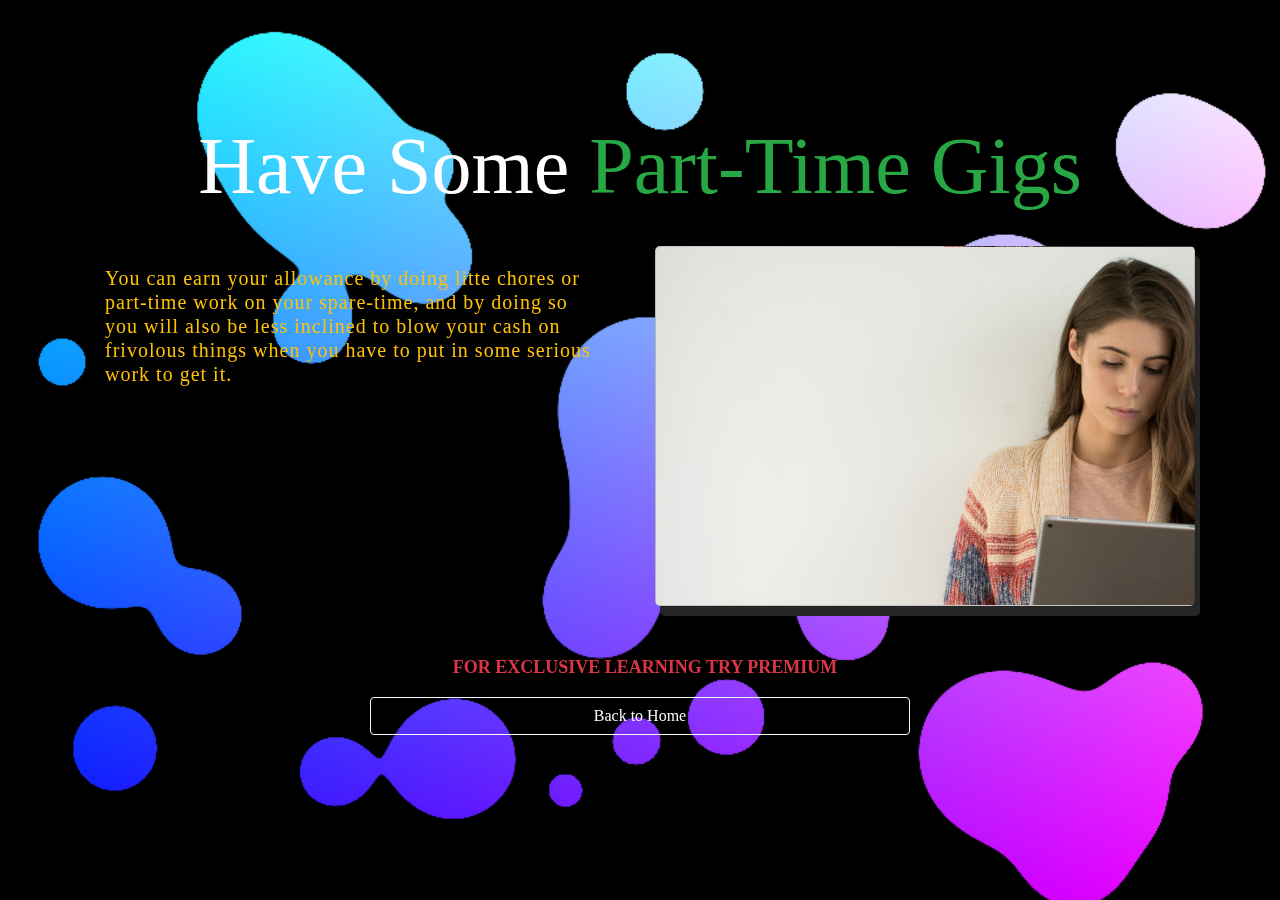
<file: gigs.html>
<html>
    <head>
        <title>Protips</title>
        <meta charset="UTF-8">
        <link rel="icon" href="./img/logo.jpeg" type="image/icon type">
        <meta name="viewport" content="width=device-width, initial-scale=1">
        <link href="https://stackpath.bootstrapcdn.com/bootstrap/4.5.2/css/bootstrap.min.css" rel="stylesheet">
        <link rel="stylesheet" href="https://cdnjs.cloudflare.com/ajax/libs/animate.css/3.7.2/animate.min.css"/>
        <link rel="stylesheet" href="style2.css">
        <link rel="stylesheet" href="https://use.fontawesome.com/releases/v5.2.0/css/all.css">
        <style>
            nav.sticky{
                padding: 5px 0px;
            }
        </style>

    </head>
    <body>
        <!-- box -->
        <div class="box pb-5">
            <div class="container">
                <h1 class="text-white text-center pb-4" style="font-size: 80px;">Have Some <span class="text-success">Part-Time Gigs</span></h1>
                <div class="row">
                    <div class="bcontain1 col-lg-6">
                        <div class="card" style="width: 100%;">
                            <div class="card-body">
                              <h5 class="card-text text-warning">You can earn your allowance by doing litte chores or part-time work on your spare-time, and by doing so you will also be less inclined to blow your cash on frivolous things when you have to put in some serious work to get it.</h5>
                            </div>
                        </div>
                    </div>
                    <div class="bcontain2 col-lg-6">
                        <div class="card text-center" style="width: 100%; background-image: url('img/1.jpg'); background-size: cover;"></div>
                    </div>
                </div>
                <a href="premium.html" class="nav-link pt-5 text-center text-danger">For Exclusive Learning try Premium</a>
                <div class="row mt-2">
                  <div class="col-lg-3"></div>
                  <div class="col-lg-6">
                    <a href="index.html" class="btn container btn-outline-light">Back to Home</a>
                  </div>
                  <div class="col-lg-3"></div>
                </div>
            </div>
        </div>



        <script src="https://code.jquery.com/jquery-3.5.1.slim.min.js"></script>
        <script src="https://cdn.jsdelivr.net/npm/popper.js@1.16.1/dist/umd/popper.min.js"></script>
        <script src="https://stackpath.bootstrapcdn.com/bootstrap/4.5.2/js/bootstrap.min.js"></script>
        <script type="text/javascript">
            window.addEventListener("scroll",function(){
              var nav=document.querySelector("nav");
              nav.classList.toggle("sticky", window.scrollY>0);
            })
        </script>
        <script src="metaballs.js"></script>
    </body>
</html>
</file>
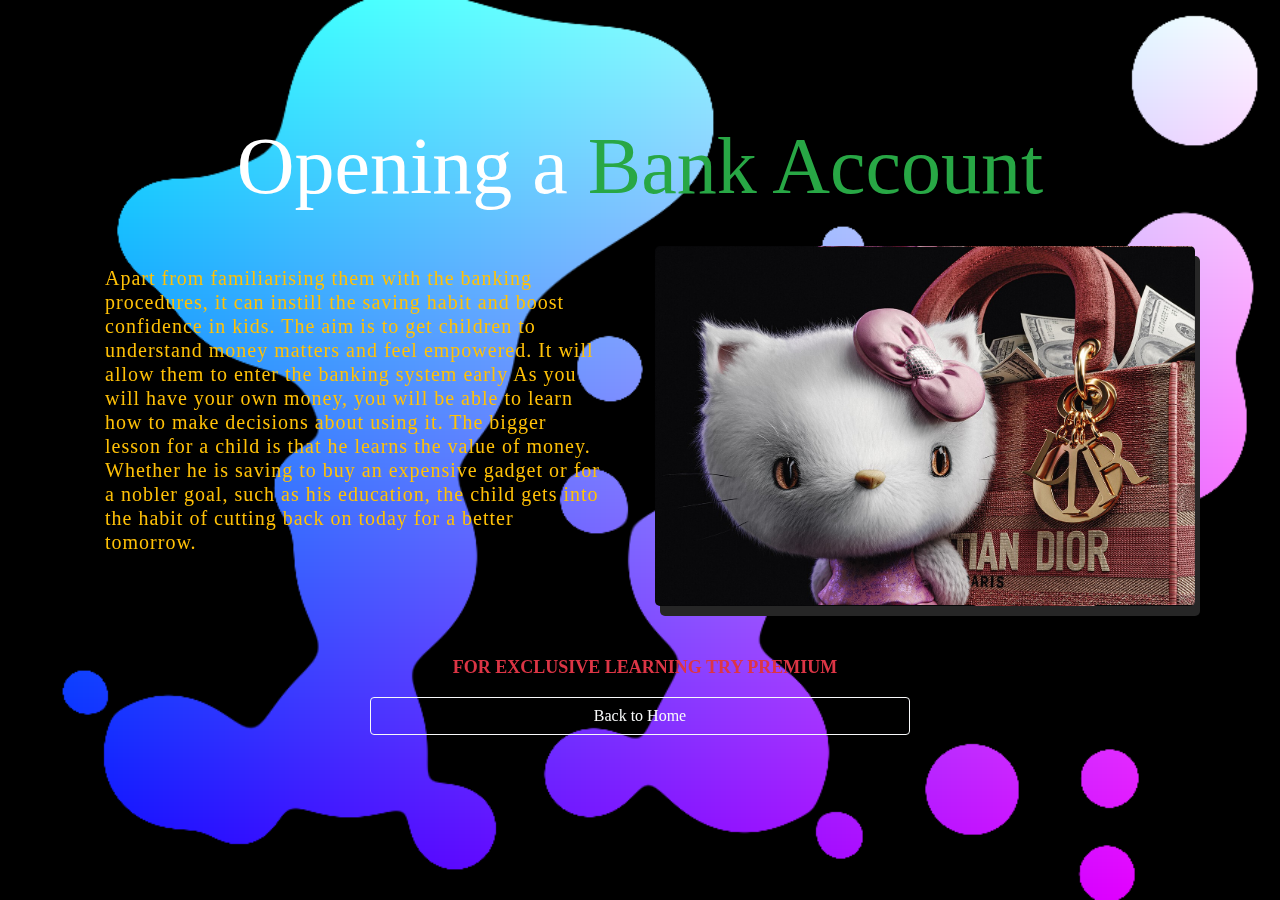
<file: openbank.html>
<html>
    <head>
        <title>Protips - Banking</title>
        <meta charset="UTF-8">
        <link rel="icon" href="./img/logo.jpeg" type="image/icon type">
        <meta name="viewport" content="width=device-width, initial-scale=1">
        <link href="https://stackpath.bootstrapcdn.com/bootstrap/4.5.2/css/bootstrap.min.css" rel="stylesheet">
        <link rel="stylesheet" href="https://cdnjs.cloudflare.com/ajax/libs/animate.css/3.7.2/animate.min.css"/>
        <link rel="stylesheet" href="style2.css">
        <link rel="stylesheet" href="https://use.fontawesome.com/releases/v5.2.0/css/all.css">
        <style>
            nav.sticky{
                padding: 5px 0px;
            }
        </style>

    </head>
    <body>
        <!-- box -->
        <div class="box pb-5">
            <div class="container">
                <h1 class="text-white text-center pb-4" style="font-size: 80px;">Opening a  <span class="text-success">Bank Account</span></h1>
                <div class="row">
                    <div class="bcontain1 col-lg-6">
                        <div class="card" style="width: 100%;">
                            <div class="card-body">
                              <h5 class="card-text text-warning">
                                Apart from familiarising them with the banking procedures, it can instill the saving habit and boost confidence in kids.
                                The aim is to get children to understand money matters and feel empowered. It will allow them to enter the banking system early
                                As you will have your own money, you will be able to learn how to make decisions about using it.
                                The bigger lesson for a child is that he learns the value of money. Whether he is saving to buy an expensive gadget or for a nobler goal, 
                                such as his education, the child gets into the habit of cutting back on today for a better tomorrow.
                              </h5>
                            </div>
                        </div>
                    </div>
                    <div class="bcontain2 col-lg-6">
                        <div class="card text-center" style="width: 100%; background-image: url('img/27.jpg');"></div>
                    </div>
                </div>
                <a href="premium.html" class="nav-link pt-5 text-center text-danger">For Exclusive Learning try Premium</a>
                <div class="row mt-2">
                  <div class="col-lg-3"></div>
                  <div class="col-lg-6">
                    <a href="index.html" class="btn container btn-outline-light">Back to Home</a>
                  </div>
                  <div class="col-lg-3"></div>
                </div>
            </div>
        </div>



        <script src="https://code.jquery.com/jquery-3.5.1.slim.min.js"></script>
        <script src="https://cdn.jsdelivr.net/npm/popper.js@1.16.1/dist/umd/popper.min.js"></script>
        <script src="https://stackpath.bootstrapcdn.com/bootstrap/4.5.2/js/bootstrap.min.js"></script>
        <script type="text/javascript">
            window.addEventListener("scroll",function(){
              var nav=document.querySelector("nav");
              nav.classList.toggle("sticky", window.scrollY>0);
            })
        </script>
        <script src="metaballs.js"></script>
    </body>
</html>
</file>
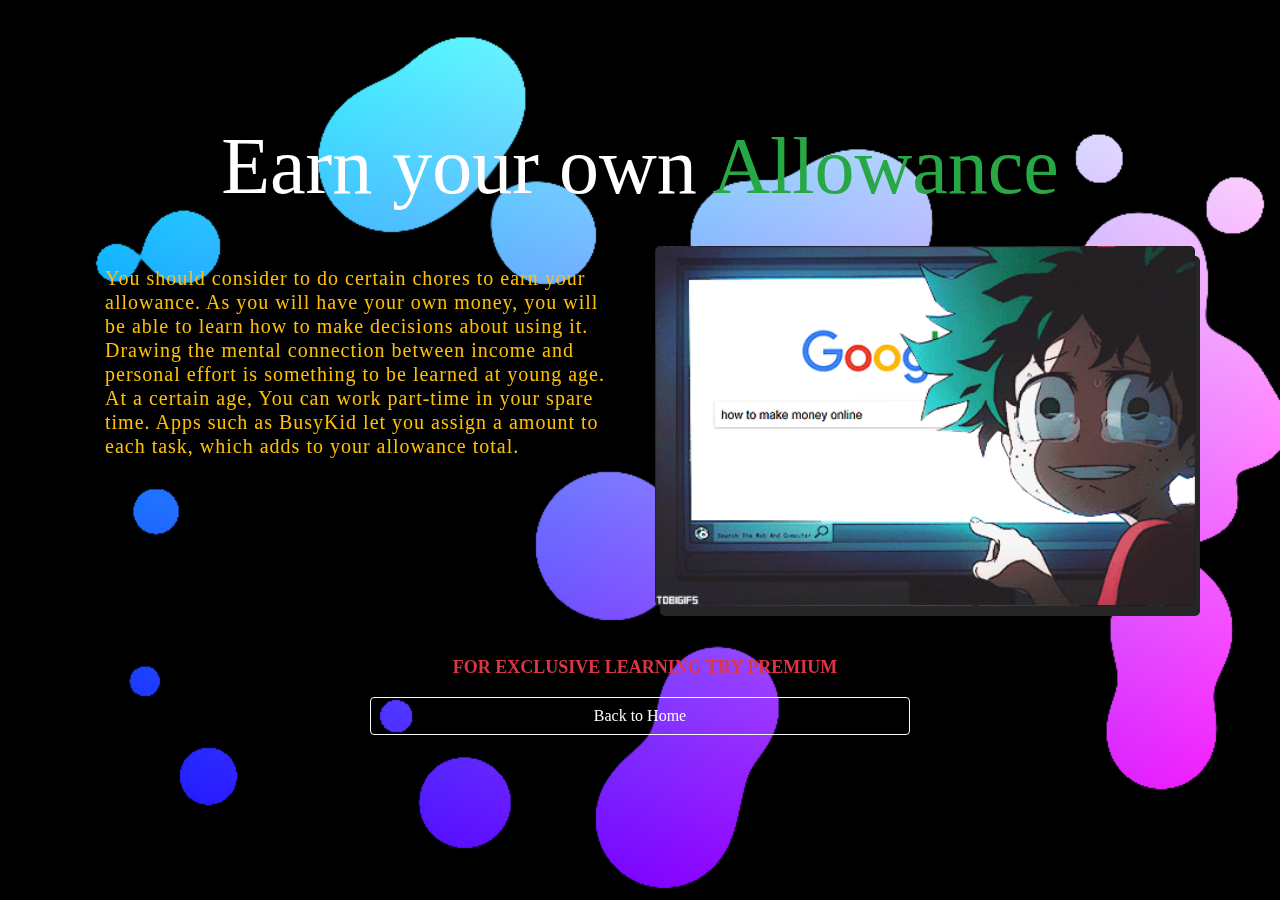
<file: own.html>
<html>
    <head>
        <title>Protips</title>
        <meta charset="UTF-8">
        <link rel="icon" href="./img/logo.jpeg" type="image/icon type">
        <meta name="viewport" content="width=device-width, initial-scale=1">
        <link href="https://stackpath.bootstrapcdn.com/bootstrap/4.5.2/css/bootstrap.min.css" rel="stylesheet">
        <link rel="stylesheet" href="https://cdnjs.cloudflare.com/ajax/libs/animate.css/3.7.2/animate.min.css"/>
        <link rel="stylesheet" href="style2.css">
        <link rel="stylesheet" href="https://use.fontawesome.com/releases/v5.2.0/css/all.css">
        <style>
            nav.sticky{
                padding: 5px 0px;
            }
        </style>

    </head>
    <body>
        <!-- box -->
        <div class="box pb-5">
            <div class="container">
                <h1 class="text-white text-center pb-4" style="font-size: 80px;">Earn your own <span class="text-success">Allowance</span></h1>
                <div class="row">
                    <div class="bcontain1 col-lg-6">
                        <div class="card" style="width: 100%;">
                            <div class="card-body">
                              <h5 class="card-text text-warning">You should consider to do certain chores to earn your allowance. As you will have your own money, you will be able to learn how to make decisions about using it. Drawing the mental connection between income and personal effort is something to be learned at young age. At a certain age, You can work part-time in your spare time. Apps such as BusyKid let you assign a amount to each task, which adds to your allowance total.</h5>
                            </div>
                        </div>
                    </div>
                    <div class="bcontain2 col-lg-6">
                        <div class="card text-center" style="width: 100%; background-image: url('img/23.gif');"></div>
                    </div>
                </div>
                <a href="premium.html" class="nav-link pt-5 text-center text-danger">For Exclusive Learning try Premium</a>
                <div class="row mt-2">
                  <div class="col-lg-3"></div>
                  <div class="col-lg-6">
                    <a href="index.html" class="btn container btn-outline-light">Back to Home</a>
                  </div>
                  <div class="col-lg-3"></div>
                </div>
            </div>
        </div>



        <script src="https://code.jquery.com/jquery-3.5.1.slim.min.js"></script>
        <script src="https://cdn.jsdelivr.net/npm/popper.js@1.16.1/dist/umd/popper.min.js"></script>
        <script src="https://stackpath.bootstrapcdn.com/bootstrap/4.5.2/js/bootstrap.min.js"></script>
        <script type="text/javascript">
            window.addEventListener("scroll",function(){
              var nav=document.querySelector("nav");
              nav.classList.toggle("sticky", window.scrollY>0);
            })
        </script>
        <script src="metaballs.js"></script>
    </body>
</html>
</file>
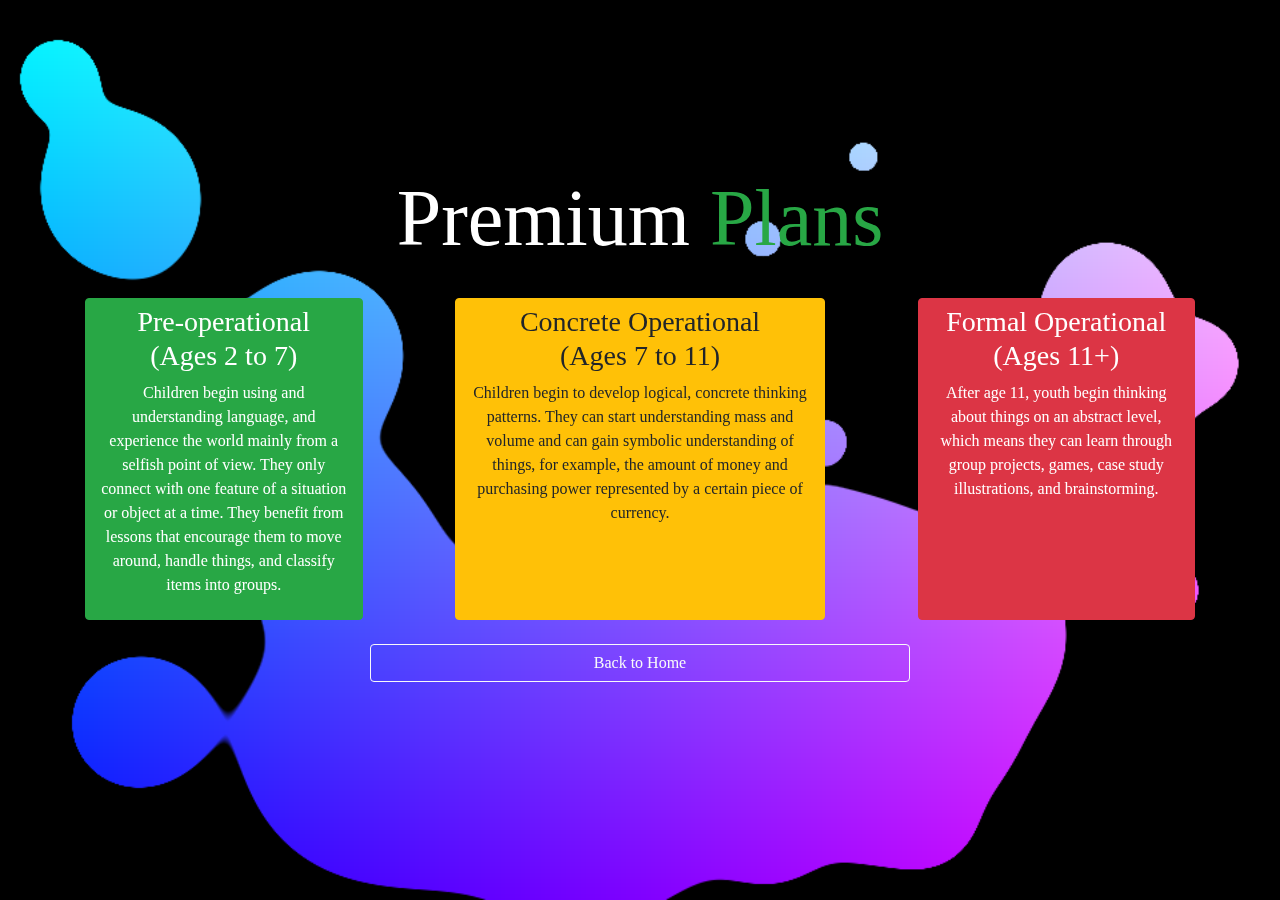
<file: premium.html>
<html>
    <head>
        <title>FinEd Premium </title>
        <meta charset="UTF-8">
        <meta name="viewport" content="width=device-width, initial-scale=1">
        <link rel="icon" href="./img/logo.jpeg" type="image/icon type">
        <link href="https://stackpath.bootstrapcdn.com/bootstrap/4.5.2/css/bootstrap.min.css" rel="stylesheet">
        <link rel="stylesheet" href="https://cdnjs.cloudflare.com/ajax/libs/animate.css/3.7.2/animate.min.css"/>
        <link rel="stylesheet" href="style2.css">
        <link rel="stylesheet" href="https://use.fontawesome.com/releases/v5.2.0/css/all.css">
        <style>
            nav.sticky{
                padding: 5px 0px;
            }
        </style>

    </head>
    <body>
        <!-- box -->
        <div class="box pb-5">
            <div class="container">
                <h1 class="text-white text-center pb-4" style="font-size: 80px;">Premium <span class="text-success">Plans</span></h1>
                <div class="container why" id="why">
                    <div class="row">
                        <div class="col-md-3 btn btn-success">
                            <h3>Pre-operational<br>(Ages 2 to 7)</h3>
                            <p>Children begin using and understanding language, and experience the world mainly from a selfish point of view. They only connect with one feature of a situation or object at a time. They benefit from lessons that encourage them to move around, handle things, and classify items into groups.</p>
                        </div>
                        <div class="col-md-1"></div>
                        <div class="col-md-4 btn btn-warning">
                            <h3>Concrete Operational<br>(Ages 7 to 11)</h3>
                            <p>Children begin to develop logical, concrete thinking patterns. They can start understanding mass and volume and can gain symbolic understanding of things, for example, the amount of money and purchasing power represented by a certain piece of currency.</p>
                        </div>
                        <div class="col-md-1"></div>
        
                        <div class="col-md-3 btn btn-danger">
                            <h3>Formal Operational<br>(Ages 11+)</h3>
                            <p>After age 11, youth begin thinking about things on an abstract level, which means they can learn through group projects, games, case study illustrations, and brainstorming.</p>
                        </div>
                    </div>
                </div>
                <div class="row pt-4">
                  <div class="col-lg-3"></div>
                  <div class="col-lg-6">
                    <a href="index.html" class="btn container btn-outline-light">Back to Home</a>
                  </div>
                  <div class="col-lg-3"></div>
                </div>
            </div>
        </div>



        <script src="https://code.jquery.com/jquery-3.5.1.slim.min.js"></script>
        <script src="https://cdn.jsdelivr.net/npm/popper.js@1.16.1/dist/umd/popper.min.js"></script>
        <script src="https://stackpath.bootstrapcdn.com/bootstrap/4.5.2/js/bootstrap.min.js"></script>
        <script type="text/javascript">
            window.addEventListener("scroll",function(){
              var nav=document.querySelector("nav");
              nav.classList.toggle("sticky", window.scrollY>0);
            })
        </script>
        <script src="metaballs.js"></script>
    </body>
</html>
</file>
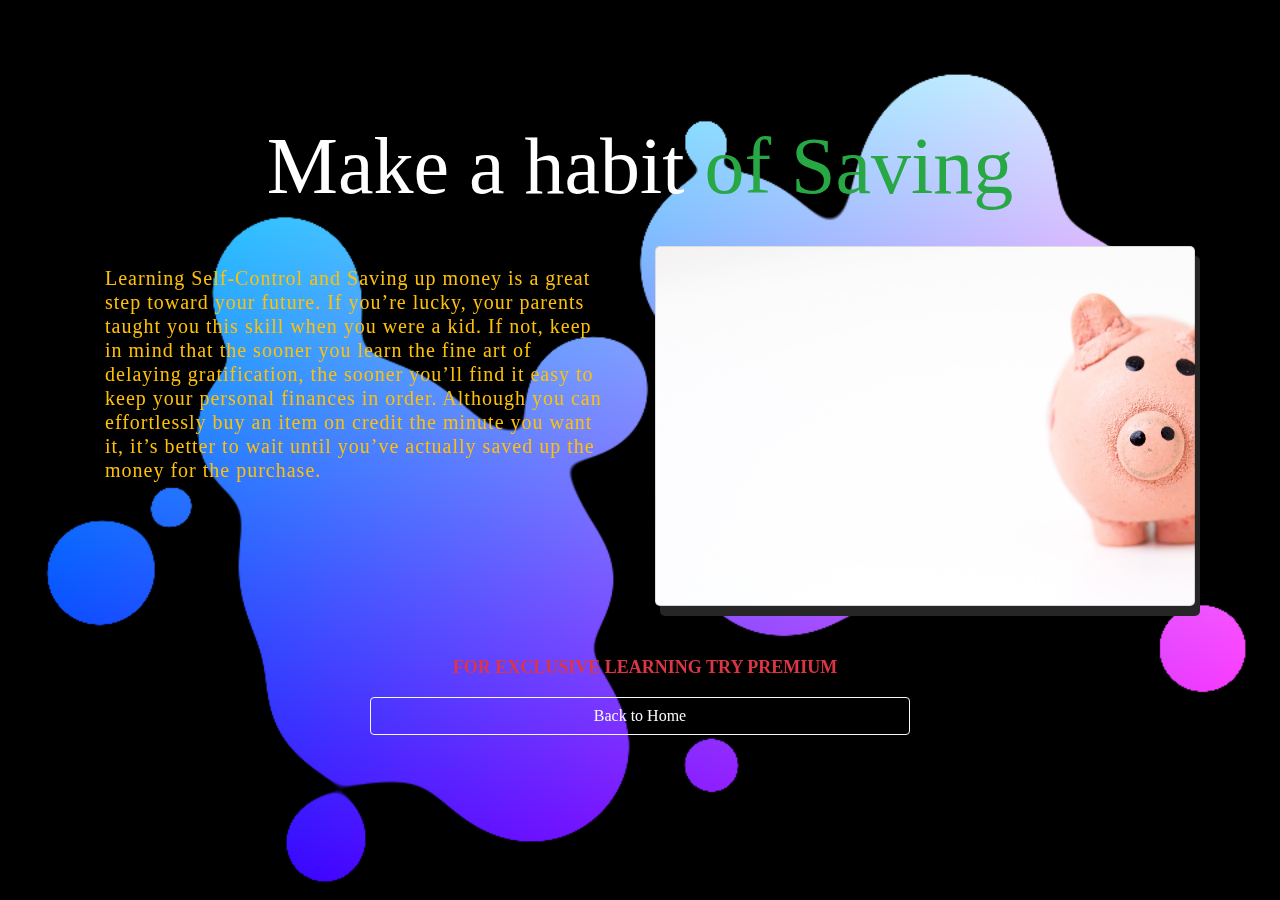
<file: saving.html>
<html>
    <head>
        <title>Protips</title>
        <meta charset="UTF-8">
        <link rel="icon" href="./img/logo.jpeg" type="image/icon type">
        <meta name="viewport" content="width=device-width, initial-scale=1">
        <link href="https://stackpath.bootstrapcdn.com/bootstrap/4.5.2/css/bootstrap.min.css" rel="stylesheet">
        <link rel="stylesheet" href="https://cdnjs.cloudflare.com/ajax/libs/animate.css/3.7.2/animate.min.css"/>
        <link rel="stylesheet" href="style2.css">
        <link rel="stylesheet" href="https://use.fontawesome.com/releases/v5.2.0/css/all.css">
        <style>
            nav.sticky{
                padding: 5px 0px;
            }
        </style>

    </head>
    <body>
        <!-- box -->
        <div class="box pb-5">
            <div class="container">
                <h1 class="text-white text-center pb-4" style="font-size: 80px;">Make a habit <span class="text-success">of Saving</span></h1>
                <div class="row">
                    <div class="bcontain1 col-lg-6">
                        <div class="card" style="width: 100%;">
                            <div class="card-body">
                              <h5 class="card-text text-warning">Learning Self-Control and Saving up money is a great step toward your future. If you’re lucky, your parents taught you this skill when you were a kid. If not, keep in mind that the sooner you learn the fine art of delaying gratification, the sooner you’ll find it easy to keep your personal finances in order. Although you can effortlessly buy an item on credit the minute you want it, it’s better to wait until you’ve actually saved up the money for the purchase.</h5>
                            </div>
                        </div>
                    </div>
                    <div class="bcontain2 col-lg-6">
                        <div class="card text-center" style="width: 100%; background-image: url('img/28.jpg'); background-size: cover;"></div>
                    </div>
                </div>
                <a href="premium.html" class="nav-link pt-5 text-center text-danger">For Exclusive Learning try Premium</a>
                <div class="row mt-2">
                  <div class="col-lg-3"></div>
                  <div class="col-lg-6">
                    <a href="index.html" class="btn container btn-outline-light">Back to Home</a>
                  </div>
                  <div class="col-lg-3"></div>
                </div>
            </div>
        </div>



        <script src="https://code.jquery.com/jquery-3.5.1.slim.min.js"></script>
        <script src="https://cdn.jsdelivr.net/npm/popper.js@1.16.1/dist/umd/popper.min.js"></script>
        <script src="https://stackpath.bootstrapcdn.com/bootstrap/4.5.2/js/bootstrap.min.js"></script>
        <script type="text/javascript">
            window.addEventListener("scroll",function(){
              var nav=document.querySelector("nav");
              nav.classList.toggle("sticky", window.scrollY>0);
            })
        </script>
        <script src="metaballs.js"></script>
    </body>
</html>
</file>
<file: style2.css>
body{
    font-family: poppins;
    
}
/* carousel */
.carousel-item{
    height: 100vh;
    min-height: 300px;
}
.carousel-caption{
    bottom: 180px;
}
.carousel-caption h2{
    font-size: 60px;
    text-transform: uppercase;
    letter-spacing: 2px;
    margin-top: 20px;
    font-weight: 900;
}
.carousel-caption h3{
    font-size: 18px;
    margin: auto;
    width: 60%;
    line-height: 1.9;
}
.carousel-caption a{
    text-transform: uppercase;
    background: darkorange;
    padding: 10px 30px;
    display: inline-block;
    color: #fff;
    margin-top: 15px;
    border-radius: 50px;
}
/* navigation bar */
nav{
    padding-left: 10px; 
}
.nav-link{
    margin-left: 10px;
    font-size: 18px;
    text-transform: uppercase;
    font-weight: 700;
 }
 .dropdown-menu{
    background-color: rgba(0,0,0,0.5);
}
.dropdown-item{
    font-weight: bold;
}
.box{
    display: flex;
    justify-content: center;
    align-items: center;
    
    position: absolute;
    top: 0;
    left: 0;
    width: 100vw;
    height: 100vh;
}
canvas{
    width: 100%;
}
.dropdown:hover .dropdown-menu {display: block;}
.dropdown-item:hover{ background: rgba(0,0,0,1);}
/* home page cards */
.content{
    background-color: #D3D3D3;
    color: black;
    padding-top: 2rem;
    padding-bottom: 2rem;
 }
 .content .card{
     border-radius: 50px 0px 50px 0px;
     box-shadow: 5px 10px #262626;
 }
 .content .card-img-top{
    border-radius: 50px 0px 0px 0px;
    height: 30vh;
}
.content .card .btn{
    border-radius: 50px;
}
.zoom{
    position: relative;
    overflow: hidden;
    border-radius: 50px 0px 0px 0px;
}
.zoom:hover img{
    transform: scale(1.1);
    -moz-transform: scale(1.1);
    -webkit-transform: scale(1.1);
}
.zoom img{
    transition: all 0.3s;
    -moz-transition: all 0.3s;
    -webkit-transition: all 0.3s;
}
/* footer */
footer {
    width:100%; 
    background-color:#263238; 
    min-height:250px; 
    padding:10px 0px 25px 0px ;
}
.pt { 
    padding-top:40px ; 
    margin-bottom:20px ;
}
footer p { 
    font-size:13px; 
    color:#CCC; 
    padding-bottom:0px; 
    margin-bottom:8px; 
}
footer h5{
    color: #fff;
}
.ful { 
    margin:0px ; 
    list-style-type:none ; 
    font-size:14px; 
    padding:0px 0px 10px 0px ; 
}
.ful li {
    padding:0px 0px 5px 0px;
}
.ful li a{ 
    color:#CCC;
}
.ful li a:hover{ 
    color:#fff; 
    text-decoration:none;
}
.cont .row .row .col-lg-2{
    padding-top: 10px;
}
/* contact page title */
.title{
    height: 60vh;
    background-size: cover;
}
.title h2{
    margin-left: 10px;
    color: rgba(0,0,0,0.9);
    font-size: 60px;
    text-transform: uppercase;
    letter-spacing: 2px;
    font-weight: 900;
    padding-top: 5rem;
}
/* breadcrumb */
.breadcrumb{
    background: rgba(0,0,0,0);
}
.breadcrumb li,
.breadcrumb li a{
    text-decoration: none;
    font-size: 18px;
    font-weight: 500; 
}
/* about page boxes */

.bcontain1 .card{
    background: none;
    border: 0;
    height: 40vh;
    font-weight: 600;
    letter-spacing: 1px;
}
.bcontain2 .card{
    height: 40vh;
    background-size: cover;
    border-radius: 5px;
    box-shadow: 5px 10px #262626;
}
.bcontain2:hover{
    -webkit-transform: scaleX(-1);
  transform: scaleX(-1);
}
/* contact page contents */
.cont{
    background: #fff;
    padding: 20px;
    padding-left: 50px;
}
.cont input, textarea{
    margin: 10px;
    border: 1px solid rgba(0,0,0,0.4);
    border-radius: 5px;
}
.cont .btn{
    padding-left: 20px;
    padding-right: 20px;
    border-radius: 50px;
}
/* fixed navigation when scrolled */
nav.sticky{
    padding: 5px 100px;
    background: rgba(255,255,255,0.9);
    margin-left: 0px;
}
/* mobile responsive css */
@media only screen and (max-width: 768px){
    .content{
        padding-left: 5px;
    }
    .content .col-md-4{
        padding-top: 15px;
    }
    .content .card{
        width: 3rem;
    }
    nav.sticky{
        padding: 0;
    }
    nav .nav-link{
        font-size: 15px;
    }
    .carousel-caption{
        top: 5%;
        height: 20px;
        padding-bottom: 20px;
    }
    .carousel-caption h2{
        font-size: 13px;
    }
    .carousel-caption h3{
        font-size: 7px;
    }
    .carousel-caption a{
        padding: 5px 5px;
        font-size: 5px;
    }
    .carousel{
        height:40vh;
    }
}
/* about page map */
.map{
    overflow:hidden;
    padding-bottom:56.25%;
    position:relative;
    height:0;
    border-radius: 5px;
    margin-top: 5px;
    border: 1px solid rgba(0,0,0,0.4);
}
.map iframe{
    left:0;
    top:0;
    height:100%;
    width:100%;
    position:absolute;
}
::-webkit-scrollbar {
    width: 10px;
    background: rgb(189, 189, 90);
  }
  /* Track */
  ::-webkit-scrollbar-track {
    box-shadow: inset 0 0 5px grey; 
    border-radius: 10px;
  }
   
  /* Handle */
  ::-webkit-scrollbar-thumb {
    background: rgb(138, 3, 3); 
    border-radius: 10px;
  }
  
  /* Handle on hover */
  ::-webkit-scrollbar-thumb:hover {
    background: #b30000; 
    
  }
</file>
